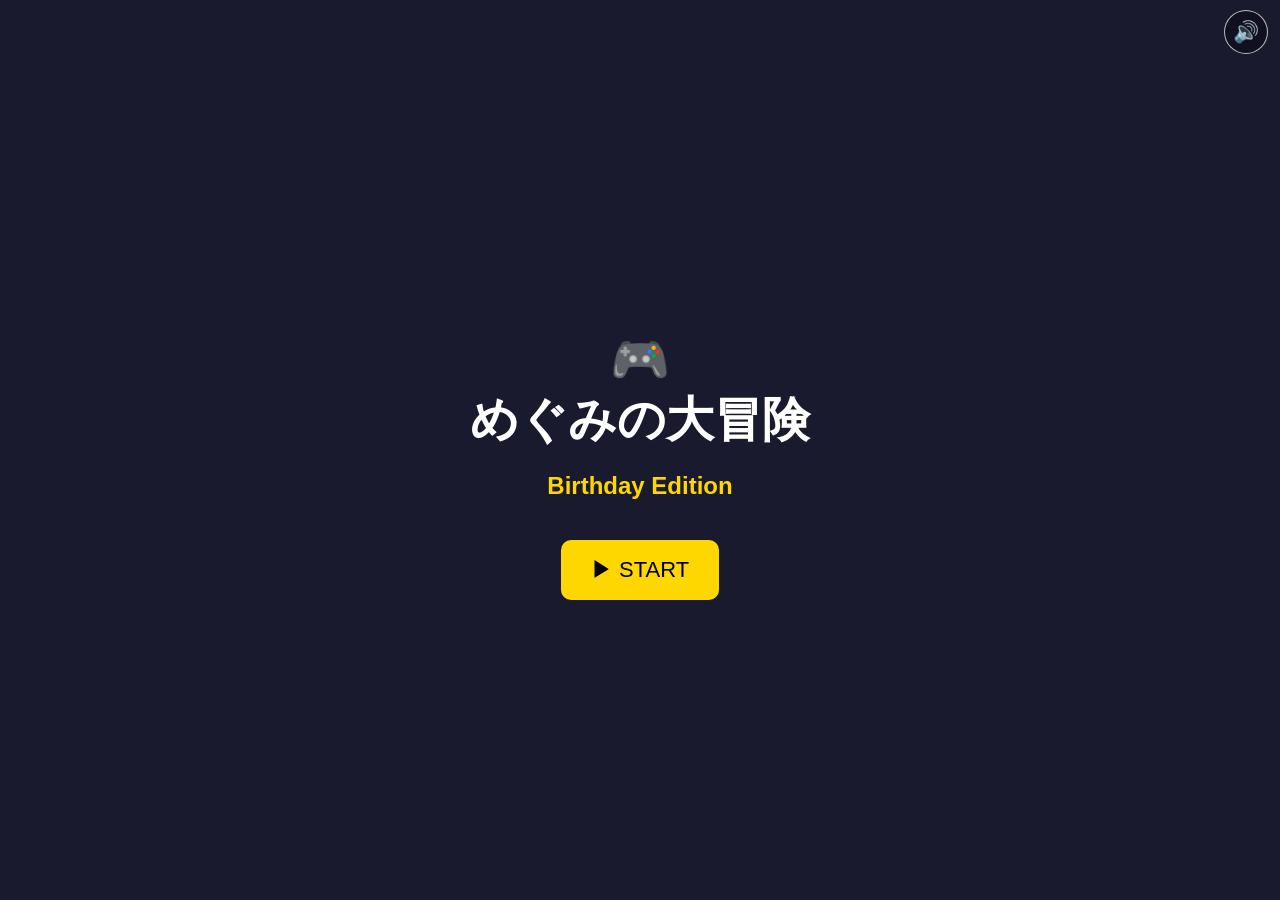
<file: index.html>
<!DOCTYPE html>
<html lang="ja">
<head>
    <meta charset="UTF-8">
    <meta name="viewport" content="width=device-width, initial-scale=1, maximum-scale=1, user-scalable=no, viewport-fit=cover">
    <meta name="theme-color" content="#1a1a2e">
    <meta name="mobile-web-app-capable" content="yes">
    <meta name="apple-mobile-web-app-capable" content="yes">
    <meta name="apple-mobile-web-app-status-bar-style" content="black-translucent">
    <meta name="apple-mobile-web-app-title" content="めぐみの大冒険">
    <title>めぐみの大冒険 ～Birthday Edition～</title>

    <link rel="manifest" href="manifest.json">
    <link rel="icon" href="app-icon.svg" type="image/svg+xml">
    <link rel="apple-touch-icon" href="app-icon.svg">
    <link rel="stylesheet" href="style.css">
</head>
<body>

    <div id="title-screen">

        <h1>🎮<br>めぐみの大冒険</h1>

        <h2>Birthday Edition</h2>

        <button id="start-btn">
            ▶ START
        </button>

    </div>

    <div id="opening-screen" class="hidden">

        <div class="story-box">

            <p>
                8月24日――<br><br>

                冒険者めぐみは<br>
                ある噂を耳にした。<br><br>

                誕生日にしか現れない<br>
                伝説のプレゼント。<br><br>

                しかし、紫の魔王が<br>
                その輝きを奪い、城に封じた。<br><br>

                伝説のプレゼントを取り戻すため、<br>
                旅に出るのであった。
            </p>

            <button id="continue-btn">
                冒険へ出発！
            </button>

        </div>

    </div>

    <script src="bgm.js"></script>
    <script src="pwa.js"></script>
    <script src="game.js"></script>

</body>
</html>
</file>
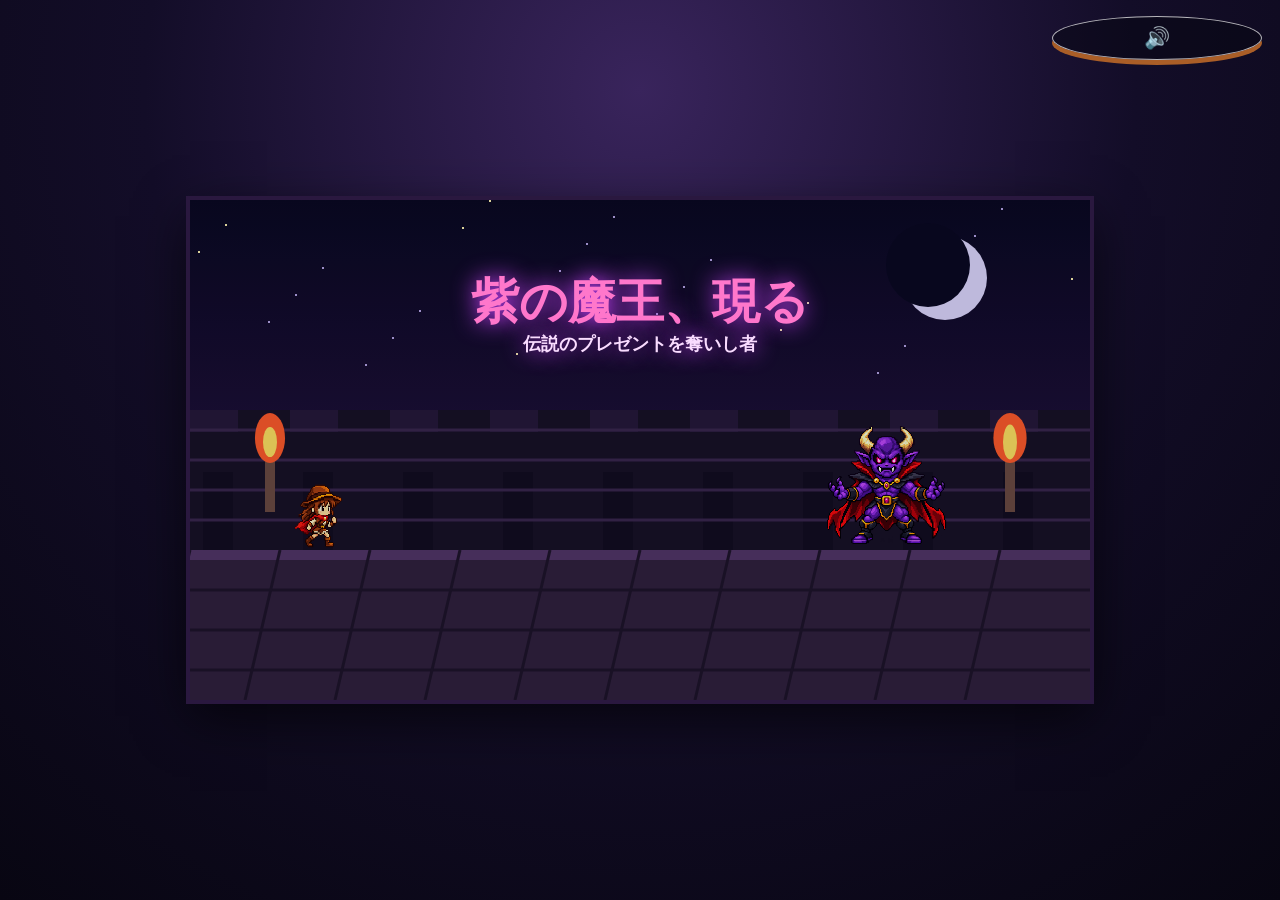
<file: boss.html>
<!DOCTYPE html>
<html lang="ja">
<head>
    <meta charset="UTF-8">
    <meta name="viewport" content="width=device-width, initial-scale=1, maximum-scale=1, user-scalable=no, viewport-fit=cover">
    <meta name="theme-color" content="#130d28">
    <meta name="mobile-web-app-capable" content="yes">
    <meta name="apple-mobile-web-app-capable" content="yes">
    <meta name="apple-mobile-web-app-status-bar-style" content="black-translucent">
    <meta name="apple-mobile-web-app-title" content="めぐみの大冒険">
    <title>BOSS BATTLE | めぐみの大冒険</title>
    <link rel="manifest" href="manifest.json">
    <link rel="icon" href="app-icon.svg" type="image/svg+xml">
    <link rel="apple-touch-icon" href="app-icon.svg">
    <link rel="stylesheet" href="boss.css">
    <link rel="stylesheet" href="mobile-controls.css">
</head>
<body>
    <main class="boss-page">
        <div class="game-frame">
            <canvas id="gameCanvas" width="900" height="500" aria-label="紫の魔王とのボス戦"></canvas>
            <section id="messagePanel" class="message-panel hidden" aria-live="polite">
                <h2 id="messageTitle"></h2>
                <p id="messageText"></p>
                <button id="restartButton" type="button">もう一度挑戦</button>
                <a id="endingButton" class="ending-button hidden" href="ending.html">プレゼントを開ける</a>
            </section>
            <div class="mobile-controls" aria-label="ゲーム操作">
                <div class="mobile-controls__move">
                    <button class="mobile-control-button" data-control="left" type="button" aria-label="左へ移動">◀</button>
                    <button class="mobile-control-button" data-control="right" type="button" aria-label="右へ移動">▶</button>
                </div>
                <button class="mobile-control-button mobile-control-button--jump" data-control="jump" type="button" aria-label="ジャンプ">JUMP</button>
            </div>
        </div>
    </main>
    <script src="mobile-controls.js"></script>
    <script src="bgm.js"></script>
    <script src="pwa.js"></script>
    <script src="boss.js"></script>
</body>
</html>
</file>
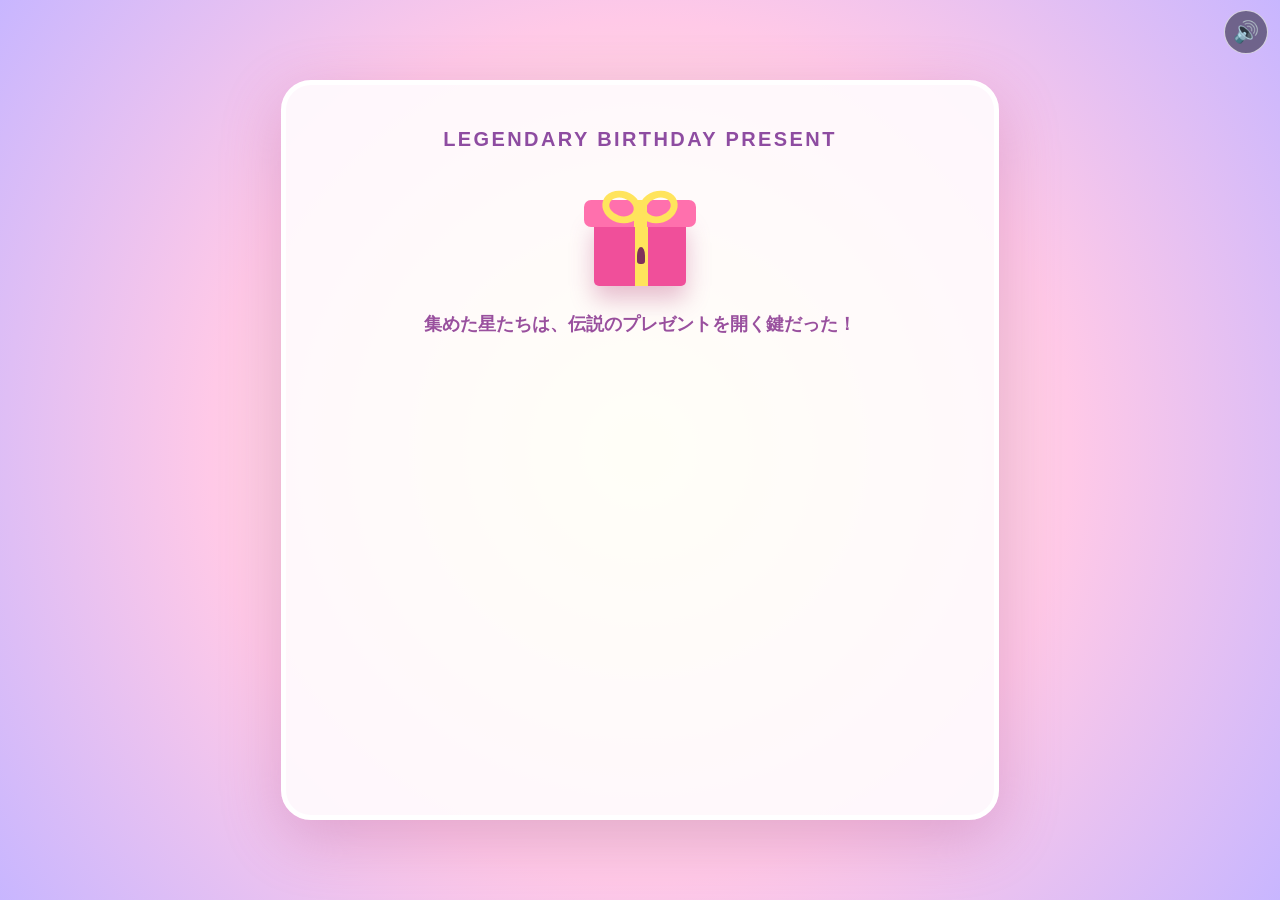
<file: ending.html>
<!DOCTYPE html>
<html lang="ja">
<head>
    <meta charset="UTF-8">
    <meta name="viewport" content="width=device-width, initial-scale=1, maximum-scale=1, user-scalable=no, viewport-fit=cover">
    <meta name="theme-color" content="#f7a8d3">
    <meta name="mobile-web-app-capable" content="yes">
    <meta name="apple-mobile-web-app-capable" content="yes">
    <meta name="apple-mobile-web-app-status-bar-style" content="black-translucent">
    <meta name="apple-mobile-web-app-title" content="めぐみの大冒険">
    <title>Happy Birthday!</title>
    <link rel="manifest" href="manifest.json">
    <link rel="icon" href="app-icon.svg" type="image/svg+xml">
    <link rel="apple-touch-icon" href="app-icon.svg">
    <style>
        * { box-sizing: border-box; }
        body { margin: 0; min-height: 100vh; min-height: 100dvh; display: grid; place-items: center; padding: 24px; text-align: center; color: #532957; font-family: "Yu Gothic", sans-serif; background: radial-gradient(circle, #fff9c9, #ffc9e7 55%, #c8b6ff); overflow: hidden; }
        main { position: relative; z-index: 1; max-width: 760px; padding: 38px 35px 44px; border: 5px solid #fff; border-radius: 30px; background: #ffffffd9; box-shadow: 0 18px 60px #a85a9a55; animation: appear .8s ease-out both; }
        h1 { margin: 0; font-size: clamp(40px, 8vw, 82px); color: #f04f9a; text-shadow: 3px 3px #ffe26f; }
        p { font-size: clamp(17px, 2.7vw, 26px); font-weight: 700; line-height: 1.65; }
        .legend { margin: 0 0 10px; color: #8e4ca1; font-size: clamp(15px, 2vw, 20px); letter-spacing: .12em; }
        .present { position: relative; width: 112px; height: 96px; margin: 34px auto 24px; animation: giftRise 1.1s .2s cubic-bezier(.2,.9,.2,1.25) both; cursor: pointer; touch-action: manipulation; outline: none; }
        .present:focus-visible { filter: drop-shadow(0 0 12px #f04f9a); }
        .present.tapped { animation: giftTap .22s ease; }
        .present-box { position: absolute; left: 10px; bottom: 0; width: 92px; height: 70px; border-radius: 5px; background: #f04f9a; box-shadow: 0 13px 24px #b33c7555; }
        .present-lid { position: absolute; left: 0; top: 10px; width: 112px; height: 27px; border-radius: 7px; background: #ff70ad; transform-origin: 90% 100%; transition: transform .8s ease-out; }
        .present.opened .present-lid { transform: translate(26px,-30px) rotate(18deg); }
        .keyhole { position: absolute; z-index: 3; left: 43px; top: 31px; width: 8px; height: 17px; border-radius: 50% 50% 3px 3px; background: #7f315b; box-shadow: 0 0 0 transparent; transition: .5s; }
        main.ready .keyhole { background: #fff3a1; box-shadow: 0 0 16px 6px #ffe45c; }
        .present-box::after, .present-lid::after { content: ""; position: absolute; left: 45%; top: 0; width: 13px; height: 100%; background: #ffe45c; }
        .present-lid::after { left: 50px; }
        .bow { position: absolute; z-index: 2; left: 36px; top: -9px; width: 40px; height: 28px; }
        .bow::before, .bow::after { content: ""; position: absolute; width: 25px; height: 18px; border: 7px solid #ffe45c; border-radius: 50%; }
        .bow::before { right: 19px; transform: rotate(18deg); }
        .bow::after { left: 19px; transform: rotate(-18deg); }
        .key-stars { position: absolute; z-index: 5; left: 50%; top: 132px; width: 1px; height: 1px; pointer-events: none; }
        .key-stars::before { content: ""; position: absolute; left: -70px; top: -70px; width: 140px; height: 140px; border: 4px solid #ffe66d; border-radius: 50%; opacity: 0; box-shadow: 0 0 24px #fff29a, inset 0 0 20px #ff9ed8; animation: starRing 1.3s 2.15s ease-in-out both; }
        .key-stars span { position: absolute; left: -16px; top: -16px; color: #ffe34f; font-size: 32px; text-shadow: 0 0 8px #fff, 0 0 18px #fff29a, 0 0 28px #ffbe4f; animation: starToKey 3s var(--delay) cubic-bezier(.25,.7,.2,1) both; }
        .key-stars .key-symbol { position: absolute; left: -28px; top: -31px; opacity: 0; color: inherit; font-size: 54px; text-shadow: 0 0 16px #fff29a, 0 0 30px #ffbf46; animation: keyAppear 1s 3.15s ease-out forwards; }
        .key-reveal { margin: 0 0 7px; opacity: 0; color: #99509e; font-size: clamp(14px, 2vw, 18px); animation: revealText .7s 3.55s forwards; }
        .tap-hint { margin: 5px 0 8px; opacity: 0; color: #8e4ca1; font-size: clamp(15px, 2vw, 19px); transition: .5s; }
        .tap-count { display: flex; justify-content: center; gap: 10px; margin-bottom: 12px; opacity: 0; transition: .5s; }
        main.ready .tap-hint, main.ready .tap-count { opacity: 1; }
        .tap-count span { width: 12px; height: 12px; border: 2px solid #f04f9a; border-radius: 50%; transition: .25s; }
        .tap-count span.on { background: #f04f9a; box-shadow: 0 0 10px #ff73bd; }
        .birthday-message { opacity: 0; transform: translateY(16px); transition: .8s .35s; }
        main.opened .birthday-message { opacity: 1; transform: none; }
        main.opened .tap-hint, main.opened .tap-count { display: none; }
        .confetti { position: fixed; inset: 0; opacity: 0; pointer-events: none; background-image: radial-gradient(circle, #ff4f91 0 5px, transparent 6px), radial-gradient(circle, #5bcfff 0 5px, transparent 6px), radial-gradient(circle, #ffe14f 0 5px, transparent 6px); background-size: 95px 100px, 130px 120px, 160px 150px; }
        .confetti.active { opacity: 1; animation: fall 5s linear infinite; }
        .credits { position: fixed; z-index: 20; inset: 0; display: none; overflow: hidden; color: #fff; background: radial-gradient(circle at center, #21102e, #050308 70%); }
        .credits.show { display: block; animation: creditsFade .9s ease both; }
        .credit-roll { position: absolute; left: 0; width: 100%; text-align: center; animation: creditRoll 20s linear forwards; }
        .credit-roll h2 { margin: 0 0 55px; color: #ffd963; font-size: clamp(30px, 5vw, 52px); letter-spacing: .22em; }
        .credit-row { display: grid; grid-template-columns: 1fr 1fr; gap: 30px; width: min(620px, 82vw); margin: 0 auto 27px; font-size: clamp(16px, 2.5vw, 23px); }
        .credit-row span:first-child { color: #cbb4d8; text-align: right; }
        .credit-row span:last-child { color: #fff; font-weight: 800; text-align: left; }
        .credit-joke { margin: 62px 0; color: #ff9ed3; font-weight: 800; font-size: clamp(19px, 3vw, 28px); }
        .credit-finale { position: absolute; inset: 0; display: grid; place-content: center; opacity: 0; text-align: center; animation: finale 4.5s 18.3s ease forwards; }
        .credit-finale p { margin: 0 0 12px; color: #e9d8ef; font-size: clamp(18px, 3vw, 27px); }
        .credit-finale h2 { margin: 0; color: #ff78bc; font-size: clamp(58px, 12vw, 120px); text-shadow: 0 0 25px #ff5ab4; }
        .credit-finale small { margin-top: 35px; color: #ffe890; font-size: clamp(14px, 2vw, 20px); }
        .credit-skip { position: absolute; z-index: 2; top: max(14px, env(safe-area-inset-top)); left: max(16px, env(safe-area-inset-left)); padding: 8px 15px; border: 1px solid #ffffff88; border-radius: 20px; color: #fff; background: #0008; font-weight: 700; }
        @keyframes appear { from { opacity: 0; transform: scale(.9); } }
        @keyframes giftRise { from { opacity: 0; transform: translateY(80px) scale(.5); } to { opacity: 1; transform: none; } }
        @keyframes giftTap { 50% { transform: scale(1.13) rotate(-3deg); } }
        @keyframes starToKey { 0% { opacity: 0; transform: translate(var(--sx),var(--sy)) scale(.3) rotate(0); } 15% { opacity: 1; } 58% { opacity: 1; transform: translate(var(--ox),var(--oy)) scale(1.15) rotate(240deg); } 76% { opacity: 1; transform: translate(var(--ox),var(--oy)) scale(.9) rotate(500deg); } 100% { opacity: 0; transform: translate(0,34px) scale(.12) rotate(720deg); } }
        @keyframes starRing { 0% { opacity: 0; transform: scale(.25) rotate(0); } 45% { opacity: .9; transform: scale(1.15) rotate(120deg); } 100% { opacity: 0; transform: scale(.2) rotate(260deg); } }
        @keyframes keyAppear { 0% { opacity: 0; transform: scale(.25) rotate(-30deg); } 55% { opacity: 1; transform: scale(1.2) rotate(8deg); } 100% { opacity: 0; transform: translateY(42px) scale(.35); } }
        @keyframes revealText { to { opacity: 1; } }
        @keyframes fall { to { background-position: 30px 500px, -20px 600px, 50px 750px; } }
        @keyframes creditsFade { from { opacity: 0; } to { opacity: 1; } }
        @keyframes creditRoll { from { top: 100%; } to { top: -1750px; } }
        @keyframes finale { 0%,15% { opacity: 0; transform: scale(.92); } 40%,100% { opacity: 1; transform: none; } }
        @media (max-width: 520px) {
            body { padding: 12px; }
            main { width: 100%; padding: 32px 18px; border-width: 3px; border-radius: 22px; }
            .present { transform: scale(.88); margin-top: 24px; margin-bottom: 14px; }
        }
    </style>
</head>
<body>
    <div class="confetti"></div>
    <main id="endingCard">
        <p class="legend">LEGENDARY BIRTHDAY PRESENT</p>
        <div class="key-stars" aria-hidden="true">
            <span style="--sx:-360px;--sy:-120px;--ox:-92px;--oy:-22px;--delay:.02s">★</span>
            <span style="--sx:-330px;--sy:170px;--ox:-74px;--oy:62px;--delay:.08s">★</span>
            <span style="--sx:-170px;--sy:260px;--ox:-25px;--oy:92px;--delay:.14s">★</span>
            <span style="--sx:5px;--sy:-300px;--ox:30px;--oy:-92px;--delay:.20s">★</span>
            <span style="--sx:170px;--sy:-250px;--ox:78px;--oy:-55px;--delay:.26s">★</span>
            <span style="--sx:350px;--sy:-130px;--ox:96px;--oy:20px;--delay:.32s">★</span>
            <span style="--sx:370px;--sy:150px;--ox:65px;--oy:72px;--delay:.38s">★</span>
            <span style="--sx:190px;--sy:260px;--ox:8px;--oy:98px;--delay:.44s">★</span>
            <span style="--sx:-30px;--sy:300px;--ox:-52px;--oy:82px;--delay:.50s">★</span>
            <span style="--sx:-370px;--sy:30px;--ox:-95px;--oy:18px;--delay:.56s">★</span>
            <span class="key-symbol">🔑</span>
        </div>
        <div id="present" class="present" role="button" tabindex="0" aria-label="伝説のプレゼントを3回タップして開ける">
            <div class="present-box"><span class="keyhole"></span></div>
            <div class="present-lid"><span class="bow"></span></div>
        </div>
        <p class="key-reveal">集めた星たちは、伝説のプレゼントを開く鍵だった！</p>
        <p class="tap-hint">プレゼントを3回タップして開けよう！</p>
        <div class="tap-count" aria-hidden="true"><span></span><span></span><span></span></div>
        <div class="birthday-message">
            <h1>Happy Birthday!</h1>
            <p>長い冒険の末、伝説のプレゼントは<br>めぐみのもとへ戻ってきた！<br><br>めぐみ、お誕生日おめでとう！<br>新しい一年にも、素敵な冒険が待っていますように。</p>
        </div>
    </main>
    <section id="credits" class="credits" aria-hidden="true">
        <button id="creditSkip" class="credit-skip" type="button">SKIP</button>
        <div class="credit-roll">
            <h2>CREDITS</h2>
            <div class="credit-row"><span>企画</span><span>せいや</span></div>
            <div class="credit-row"><span>原作</span><span>せいや</span></div>
            <div class="credit-row"><span>脚本</span><span>せいや</span></div>
            <div class="credit-row"><span>ゲームデザイン</span><span>せいや</span></div>
            <div class="credit-row"><span>プログラム</span><span>せいや</span></div>
            <div class="credit-row"><span>キャラクターデザイン</span><span>せいや</span></div>
            <div class="credit-row"><span>背景美術</span><span>せいや</span></div>
            <div class="credit-row"><span>音楽</span><span>せいや</span></div>
            <div class="credit-row"><span>効果音</span><span>せいや</span></div>
            <div class="credit-row"><span>演出</span><span>せいや</span></div>
            <div class="credit-row"><span>デバッグ</span><span>せいや</span></div>
            <div class="credit-row"><span>魔王役</span><span>せいや</span></div>
            <div class="credit-row"><span>星の管理</span><span>せいや</span></div>
            <div class="credit-row"><span>プレゼント管理</span><span>せいや</span></div>
            <div class="credit-row"><span>制作総指揮</span><span>せいや</span></div>
            <p class="credit-joke">だいたい全部、せいや。</p>
            <div class="credit-row"><span>SPECIAL THANKS</span><span>めぐみ</span></div>
            <div class="credit-row"><span>制作・著作</span><span>せいや</span></div>
        </div>
        <div class="credit-finale">
            <p>そして、今日の主人公</p>
            <h2>めぐみ</h2>
            <small>HAPPY BIRTHDAY!</small>
        </div>
    </section>
    <script src="bgm.js"></script>
    <script src="pwa.js"></script>
    <script>
        const present = document.getElementById("present");
        const endingCard = document.getElementById("endingCard");
        const dots = [...document.querySelectorAll(".tap-count span")];
        const confetti = document.querySelector(".confetti");
        const credits = document.getElementById("credits");
        const creditSkip = document.getElementById("creditSkip");
        let taps = 0;
        let starsReady = false;

        window.setTimeout(() => {
            starsReady = true;
            endingCard.classList.add("ready");
        }, 4300);

        function tapPresent() {
            if (!starsReady || taps >= 3) return;
            taps++;
            dots[taps - 1].classList.add("on");
            present.classList.remove("tapped");
            void present.offsetWidth;
            present.classList.add("tapped");
            window.GameAudio?.play(taps < 3 ? "star" : "victory");
            if (taps === 3) {
                present.classList.add("opened");
                endingCard.classList.add("opened");
                confetti.classList.add("active");
                window.setTimeout(() => {
                    credits.classList.add("show");
                    credits.setAttribute("aria-hidden", "false");
                }, 7000);
            }
        }

        present.addEventListener("click", tapPresent);
        present.addEventListener("keydown", event => {
            if (event.key === "Enter" || event.key === " ") {
                event.preventDefault();
                tapPresent();
            }
        });
        creditSkip.addEventListener("click", () => {
            credits.classList.remove("show");
            credits.setAttribute("aria-hidden", "true");
        });
    </script>
</body>
</html>
</file>
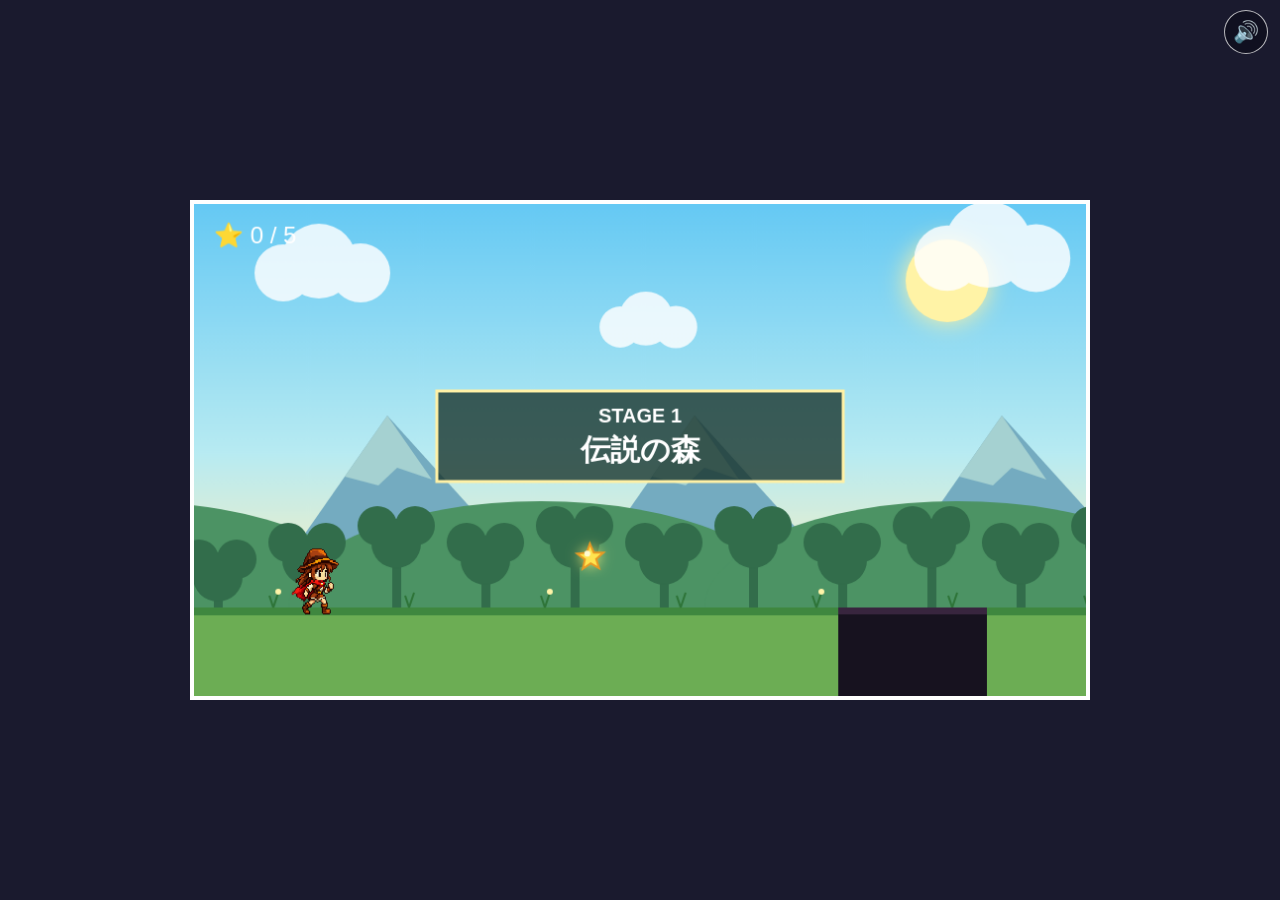
<file: game.html>
<!DOCTYPE html>
<html lang="ja">
<head>
    <meta charset="UTF-8">
    <meta name="viewport" content="width=device-width, initial-scale=1, maximum-scale=1, user-scalable=no, viewport-fit=cover">
    <meta name="theme-color" content="#87ceeb">
    <meta name="mobile-web-app-capable" content="yes">
    <meta name="apple-mobile-web-app-capable" content="yes">
    <meta name="apple-mobile-web-app-status-bar-style" content="black-translucent">
    <meta name="apple-mobile-web-app-title" content="めぐみの大冒険">
    <title>めぐみの大冒険</title>

    <link rel="manifest" href="manifest.json">
    <link rel="icon" href="app-icon.svg" type="image/svg+xml">
    <link rel="apple-touch-icon" href="app-icon.svg">
    <link rel="stylesheet" href="style.css">
    <link rel="stylesheet" href="mobile-controls.css">
</head>
<body>

    <div id="game-screen" class="game-frame">

        <canvas id="gameCanvas" width="900" height="500"></canvas>

        <div class="mobile-controls" aria-label="ゲーム操作">
            <div class="mobile-controls__move">
                <button class="mobile-control-button" data-control="left" type="button" aria-label="左へ移動">◀</button>
                <button class="mobile-control-button" data-control="right" type="button" aria-label="右へ移動">▶</button>
            </div>
            <button class="mobile-control-button mobile-control-button--jump" data-control="jump" type="button" aria-label="ジャンプ">JUMP</button>
        </div>

    </div>

    <script src="mobile-controls.js"></script>
    <script src="bgm.js"></script>
    <script src="pwa.js"></script>
    <script src="game.js"></script>

</body>
</html>
</file>
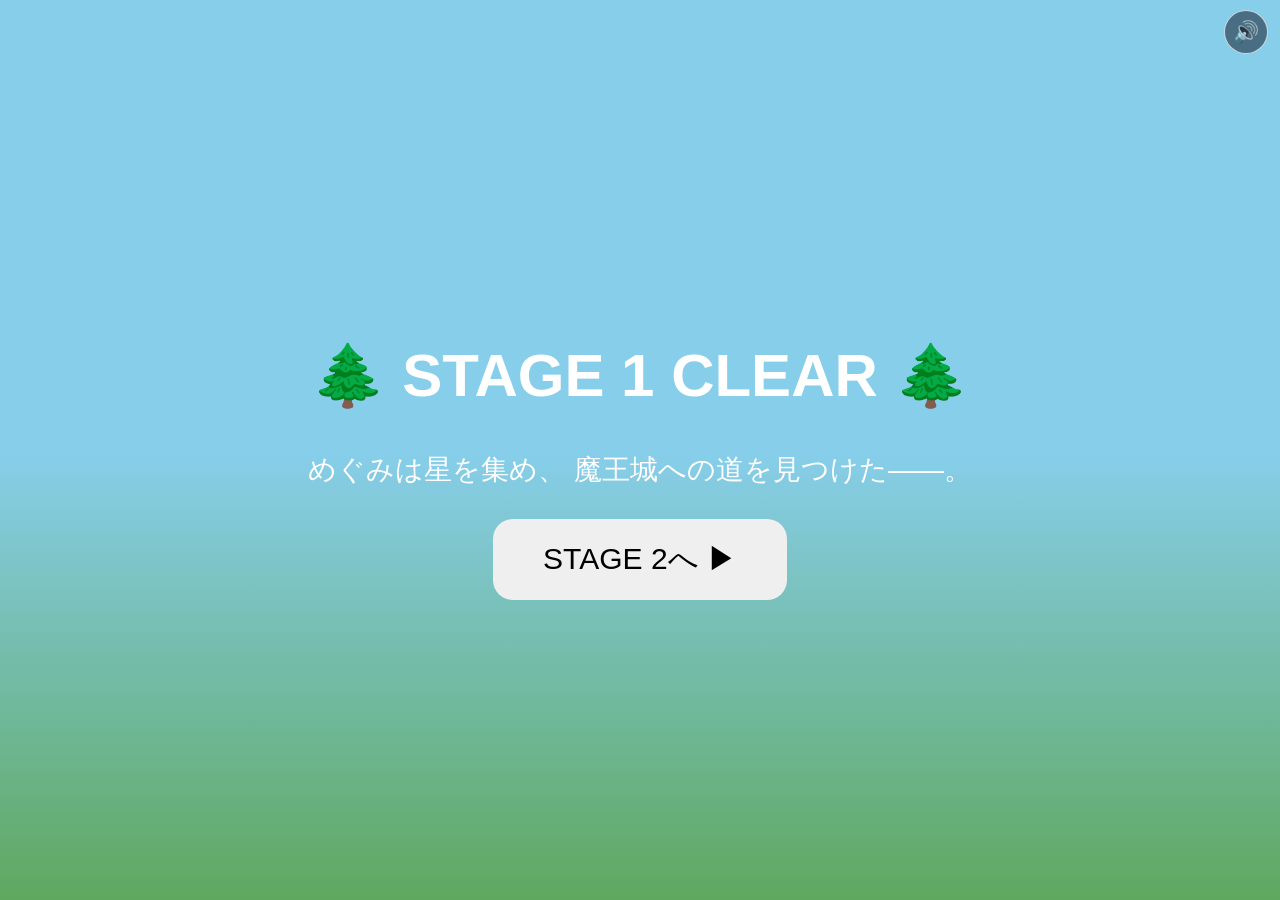
<file: stage1-clear.html>
<!DOCTYPE html>
<html lang="ja">
<head>
    <meta charset="UTF-8">
    <meta name="viewport" content="width=device-width, initial-scale=1, maximum-scale=1, user-scalable=no, viewport-fit=cover">
    <meta name="theme-color" content="#87ceeb">
    <meta name="mobile-web-app-capable" content="yes">
    <meta name="apple-mobile-web-app-capable" content="yes">
    <meta name="apple-mobile-web-app-status-bar-style" content="black-translucent">
    <meta name="apple-mobile-web-app-title" content="めぐみの大冒険">
    <title>STAGE 1 CLEAR</title>
    <link rel="manifest" href="manifest.json">
    <link rel="icon" href="app-icon.svg" type="image/svg+xml">
    <link rel="stylesheet" href="style.css">
</head>

<body>

<div class="clear-screen">

    <h1>🌲 STAGE 1 CLEAR 🌲</h1>

    <p>
        めぐみは星を集め、
        魔王城への道を見つけた――。
    </p>

    <button id="next-stage-btn">
        STAGE 2へ ▶
    </button>

</div>

<script>

document
.getElementById("next-stage-btn")
.addEventListener("click", () => {

    window.location.href = "stage2.html";

});

</script>

<script src="bgm.js"></script>
<script src="pwa.js"></script>

</body>
</html>
</file>
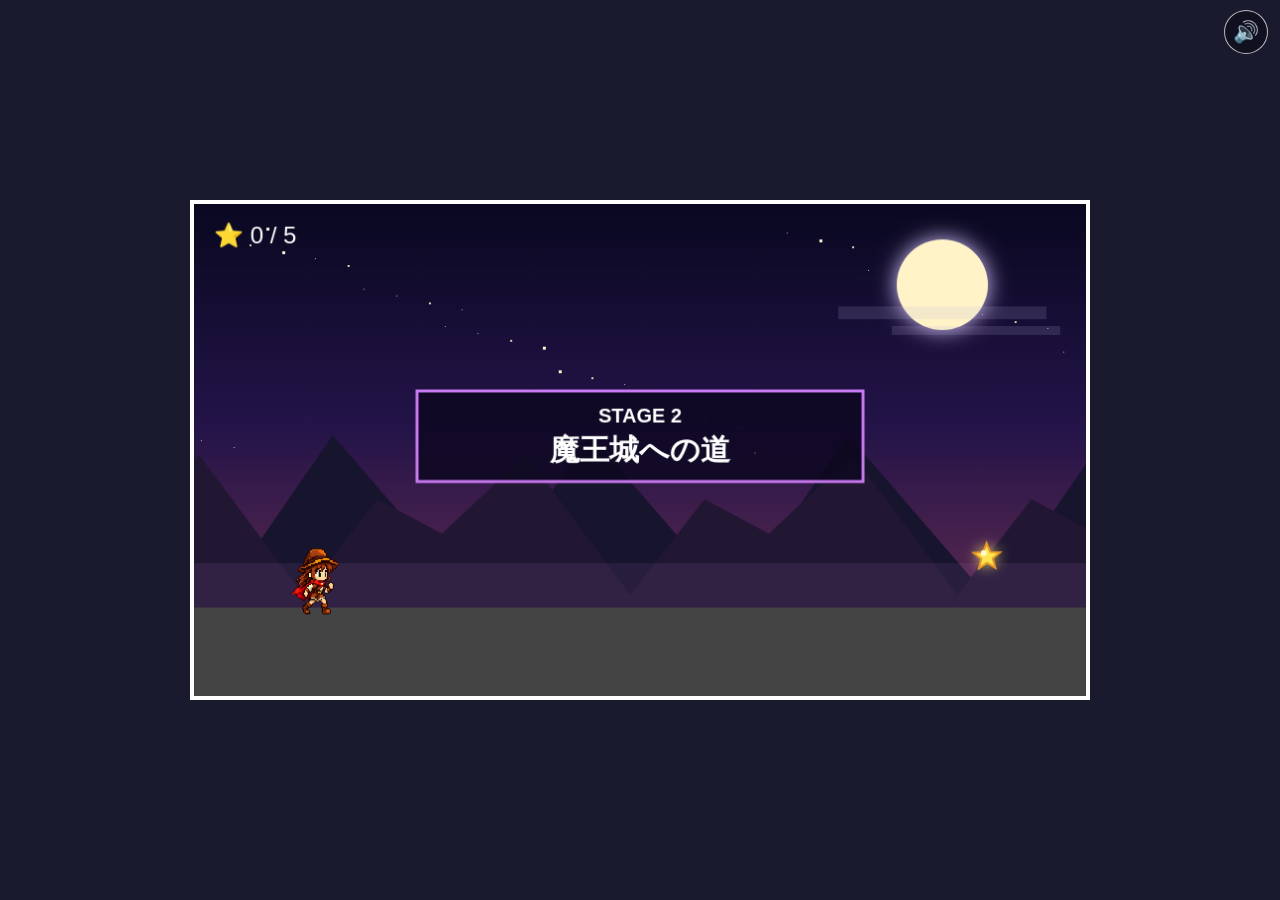
<file: stage2.html>
<!DOCTYPE html>
<html lang="ja">
<head>
    <meta charset="UTF-8">
    <meta name="viewport" content="width=device-width, initial-scale=1, maximum-scale=1, user-scalable=no, viewport-fit=cover">
    <meta name="theme-color" content="#171126">
    <meta name="mobile-web-app-capable" content="yes">
    <meta name="apple-mobile-web-app-capable" content="yes">
    <meta name="apple-mobile-web-app-status-bar-style" content="black-translucent">
    <meta name="apple-mobile-web-app-title" content="めぐみの大冒険">
    <title>STAGE 2 魔王城への道</title>

    <link rel="manifest" href="manifest.json">
    <link rel="icon" href="app-icon.svg" type="image/svg+xml">
    <link rel="apple-touch-icon" href="app-icon.svg">
    <link rel="stylesheet" href="style.css">
    <link rel="stylesheet" href="mobile-controls.css">
</head>

<body>

<div id="game-screen" class="game-frame">

    <canvas
        id="gameCanvas"
        width="900"
        height="500">
    </canvas>

    <div class="mobile-controls" aria-label="ゲーム操作">
        <div class="mobile-controls__move">
            <button class="mobile-control-button" data-control="left" type="button" aria-label="左へ移動">◀</button>
            <button class="mobile-control-button" data-control="right" type="button" aria-label="右へ移動">▶</button>
        </div>
        <button class="mobile-control-button mobile-control-button--jump" data-control="jump" type="button" aria-label="ジャンプ">JUMP</button>
    </div>

</div>

<script src="mobile-controls.js"></script>
<script src="bgm.js"></script>
<script src="pwa.js"></script>
<script src="stage2.js"></script>

</body>
</html>
</file>
<file: style.css>
*{
    box-sizing:border-box;
    -webkit-tap-highlight-color:transparent;
}

html, body{
    margin:0;
    padding:0;

    width:100%;
    height:100%;
    overflow:hidden;
    overscroll-behavior:none;
    user-select:none;
    -webkit-user-select:none;
    -webkit-touch-callout:none;
}

body{

    background:#1a1a2e;
    color:white;

    font-family:"Yu Gothic",sans-serif;

    height:100vh;
    height:100dvh;

    display:flex;
    justify-content:center;
    align-items:center;
}

.hidden{
    display:none;
}

#title-screen{
    text-align:center;
}

h1{
    font-size:48px;
    margin-bottom:10px;
}

h2{
    color:gold;
    margin-bottom:40px;
}

button{
    padding:15px 30px;
    font-size:22px;

    border:none;
    border-radius:10px;

    cursor:pointer;
}

#start-btn{
    background:gold;
}

.story-box{
    width:80%;
    max-width:600px;

    text-align:center;

    line-height:2;
}

#game-screen{
    width:min(100vw, calc(100dvh * 1.8), 900px);
    aspect-ratio:9 / 5;
    display:flex;
    justify-content:center;
    align-items:center;
}

#gameCanvas{
    display:block;
    width:100%;
    height:100%;
    background:skyblue;
    border:4px solid white;
    touch-action:none;
}

.clear-screen {

    width: 100vw;
    height: 100vh;

    background: linear-gradient(
        skyblue,
        #87CEEB,
        #5fa85f
    );

    display: flex;
    flex-direction: column;

    justify-content: center;
    align-items: center;

    text-align: center;

}

.clear-screen h1 {

    font-size: 60px;
    color: white;

}

.clear-screen p {

    font-size: 28px;
    color: white;

    margin: 30px 0;

}

.clear-screen button {

    font-size: 30px;

    padding: 20px 50px;

    border: none;
    border-radius: 20px;

    cursor: pointer;

}
</file>
<file: boss.css>
* {
    box-sizing: border-box;
    -webkit-tap-highlight-color: transparent;
}

html, body {
    margin: 0;
    width: 100%;
    height: 100%;
    min-height: 100%;
    overflow: hidden;
    touch-action: none;
    overscroll-behavior: none;
    user-select: none;
    -webkit-user-select: none;
    -webkit-touch-callout: none;
}

body {
    display: grid;
    place-items: center;
    width: 100vw;
    height: 100vh;
    height: 100dvh;
    min-height: 0;
    padding: 0;
    color: #fff;
    font-family: "Hiragino Kaku Gothic ProN", "Yu Gothic", sans-serif;
    background: radial-gradient(circle at 50% 10%, #39245c 0, #130d28 48%, #080612 100%);
    overscroll-behavior: none;
}

.boss-page {
    width: min(100vw, calc(100dvh * 1.8), 900px);
    max-height: 100dvh;
    text-align: center;
}

.game-frame {
    position: relative;
    overflow: hidden;
    width: 100%;
    aspect-ratio: 9 / 5;
    border: 0;
    border-radius: 0;
    background: #100c24;
    box-shadow: 0 0 0 4px #2a183f, 0 16px 50px #000a;
}

canvas { display: block; width: 100%; height: 100%; image-rendering: pixelated; }

.message-panel {
    position: absolute;
    z-index: 4;
    inset: 0;
    display: flex;
    flex-direction: column;
    align-items: center;
    justify-content: center;
    padding: 30px;
    background: #090615d9;
    backdrop-filter: blur(3px);
}

.message-panel.hidden, .hidden { display: none; }
.message-panel h2 { margin: 0 0 10px; font-size: clamp(30px, 6vw, 58px); color: #ffe36c; text-shadow: 0 0 18px #ff70d2; }
.message-panel p { margin: 0 0 22px; font-size: clamp(16px, 2.4vw, 24px); font-weight: 700; white-space: pre-line; }

button, .ending-button {
    min-width: 210px;
    margin: 6px;
    padding: 13px 24px;
    border: 0;
    border-radius: 999px;
    color: #241332;
    background: linear-gradient(#fff18b, #ffbb3f);
    box-shadow: 0 5px 0 #aa5e27;
    font: inherit;
    font-weight: 900;
    text-decoration: none;
    cursor: pointer;
}

button:hover, .ending-button:hover { filter: brightness(1.1); transform: translateY(-1px); }

@media (max-width: 600px) {
    body { display: grid; height: 100dvh; min-height: 0; padding: 0; overflow: hidden; }
    .boss-page { margin: 0 auto; }
    .game-frame { border: 0; border-radius: 0; }
    .message-panel { padding: 14px; }
    .message-panel h2 { margin-bottom: 5px; font-size: clamp(26px, 9vw, 42px); }
    .message-panel p { margin-bottom: 12px; font-size: clamp(14px, 4vw, 19px); }
    .message-panel button, .message-panel .ending-button { min-width: 180px; padding: 10px 18px; }
}
</file>
<file: mobile-controls.css>
/* STAGE1 / STAGE2 / BOSS 共通スマホ操作UI */
.game-frame {
    position: relative;
}

.mobile-controls {
    display: none;
    position: absolute;
    z-index: 3;
    inset: 0;
    pointer-events: none;
    touch-action: none;
    user-select: none;
    -webkit-user-select: none;
    -webkit-touch-callout: none;
}

.mobile-controls__move {
    position: absolute;
    left: max(20px, env(safe-area-inset-left));
    bottom: max(18px, env(safe-area-inset-bottom));
    display: flex;
    gap: 14px;
}

.mobile-control-button {
    pointer-events: auto;
    display: grid;
    place-items: center;
    width: clamp(58px, 9vw, 78px);
    height: clamp(58px, 9vw, 78px);
    min-width: 0;
    margin: 0;
    padding: 0;
    border: 2px solid rgba(255, 255, 255, .65);
    border-radius: 50%;
    color: #fff;
    background: rgba(5, 5, 10, .40);
    box-shadow: none;
    font: 700 clamp(22px, 3vw, 30px)/1 sans-serif;
    -webkit-appearance: none;
    appearance: none;
    touch-action: none;
    user-select: none;
    -webkit-user-select: none;
    -webkit-touch-callout: none;
    -webkit-tap-highlight-color: transparent;
}

.mobile-control-button--jump {
    position: absolute;
    right: max(24px, env(safe-area-inset-right));
    bottom: max(18px, env(safe-area-inset-bottom));
    width: clamp(72px, 11vw, 94px);
    height: clamp(72px, 11vw, 94px);
    font-size: clamp(13px, 2vw, 18px);
}

.mobile-control-button.is-pressed,
.mobile-control-button:active {
    background: rgba(100, 100, 115, .68);
    border-color: #fff;
    transform: scale(.96);
    filter: brightness(1.2);
}

@media (hover: none) and (pointer: coarse) {
    html, body, canvas, .game-frame {
        touch-action: none;
        user-select: none;
        -webkit-user-select: none;
        -webkit-touch-callout: none;
        overscroll-behavior: none;
    }

    .mobile-controls {
        display: block;
    }
}
</file>
